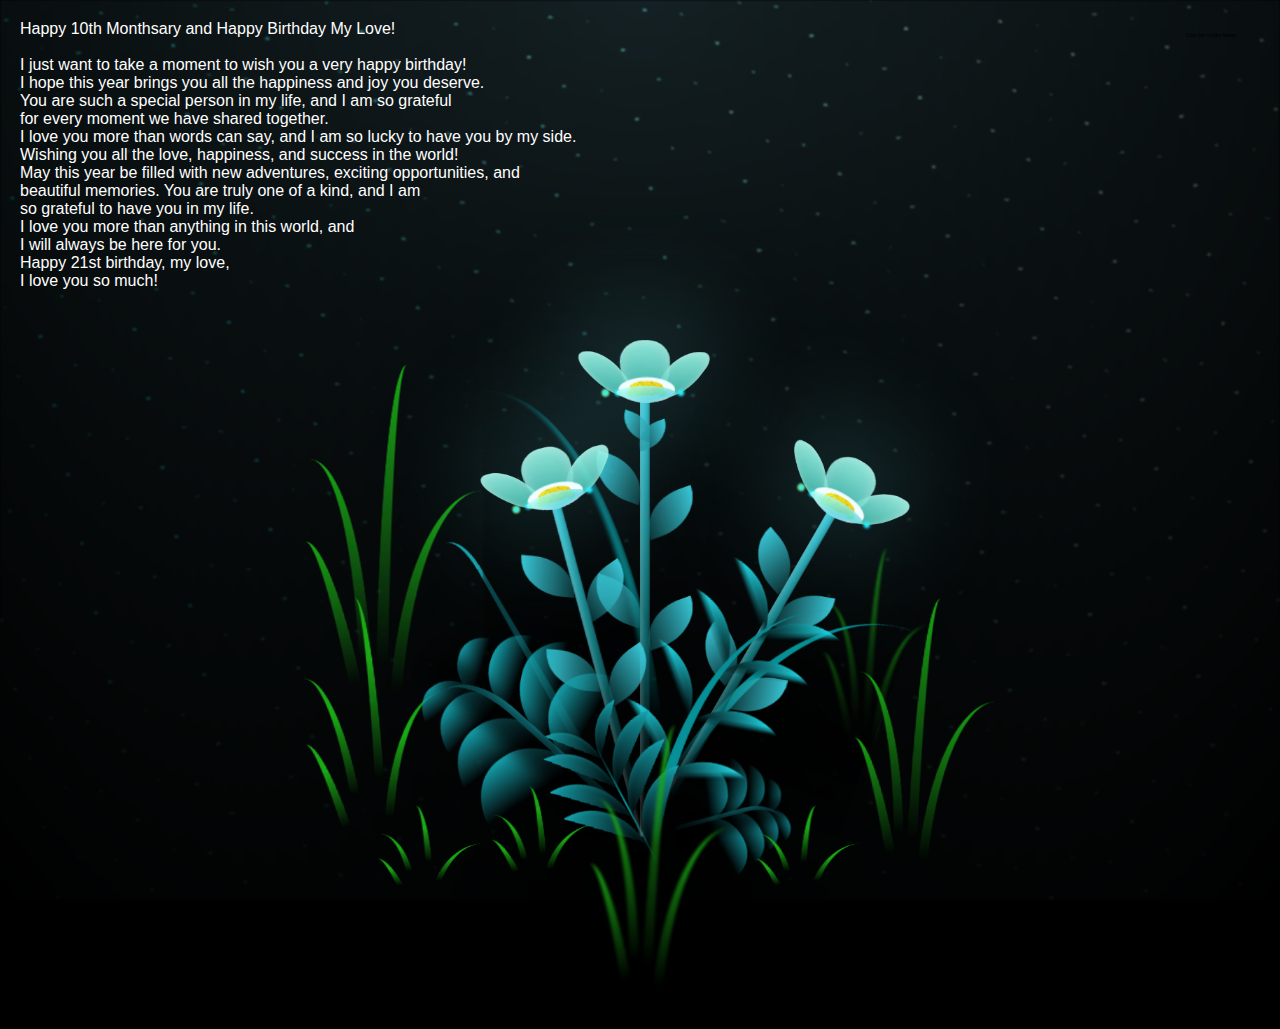
<file: index.html>
<!DOCTYPE html>
<html lang="en">
<head>
    <meta charset="UTF-8">
    <meta http-equiv="X-UA-Compatible" content="IE=edge">
    <meta name="viewport" content="width=device-width, initial-scale=1.0">
    <title>Happy 10th Monthsary</title>
    <link rel="stylesheet" href="./flowers.css">
</head>
    
    <body class="not-loaded">
        <div class="night"></div>
    <div class="button-container" style="position: fixed; top: 20px; right: 20px;">
    <button id="nextButton" onclick="window.location.href='messages.html';" 
        style="padding: 12px 24px; font-size: 5px;  ; border: none; border-radius: 8px; cursor: pointer;background-color:transparent">
        Click the middle flower
    </button>
</div>


<div class="text-container" style="position: fixed; top: 20px; left: 20px; font-size: 12spx; color: white; cursor: pointer;font-family:sans-serif">
    <p class="font-family:sans-serif; font-size: 16px; color: white; cursor: pointer;";">
        Happy 10th Monthsary and Happy Birthday My Love!
         <br>
        <br> I just want to take a moment to wish you a very happy birthday! 
         <br>I hope this year brings you all the happiness and joy you deserve. 
          <br>You are such a special person in my life, and I am so grateful
           <br> for every moment we have shared together. 
        <br> I love you more than words can say, and I am so lucky to have you by my side. 
         <br>Wishing you all the love, happiness, and success in the world! 
        <br> May this year be filled with new adventures, exciting opportunities, and
         <br> beautiful memories. You are truly one of a kind, and I am 
          <br>so grateful to have you in my life. 
         <br>I love you more than anything in this world, and
          <br> I will always be here for you. 
           <br>Happy 21st birthday, my love, 
            <br>I love you so much!
    </p>
</div>
 

</div>

       

        <div class="flowers" onclick="window.location.href='messages.html';">
          <div class="flower flower--1">
            <div class="flower__leafs flower__leafs--1">
              <div class="flower__leaf flower__leaf--1">
                         <div onclick="window.location.href='messages.html';" style="cursor: pointer; padding: 15px;">
     </div>
              </div>
              <div class="flower__leaf flower__leaf--2"></div>
              <div class="flower__leaf flower__leaf--3"></div>
              <div class="flower__leaf flower__leaf--4"></div>
              

              <div class="flower__white-circle" >
                <div onclick="window.location.href='messages.html';" style="cursor: pointer; padding: 15px;">
     </div>
              </div>
      
              <div class="flower__light flower__light--1"onclick="window.location.href='messages.html';"></div>
              <div class="flower__light flower__light--2" onclick="window.location.href='messages.html';"></div>
              <div class="flower__light flower__light--3"></div>
              <div class="flower__light flower__light--4"></div>
              <div class="flower__light flower__light--5"></div>
              <div class="flower__light flower__light--6"></div>
              <div class="flower__light flower__light--7"></div>
              <div class="flower__light flower__light--8"></div>
      
            </div>
            <div class="flower__line">
              <div class="flower__line__leaf flower__line__leaf--1"></div>
              <div class="flower__line__leaf flower__line__leaf--2"></div>
              <div class="flower__line__leaf flower__line__leaf--3"></div>
              <div class="flower__line__leaf flower__line__leaf--4"></div>
              <div class="flower__line__leaf flower__line__leaf--5"></div>
              <div class="flower__line__leaf flower__line__leaf--6"></div>
            </div>
          </div>
      
          <div class="flower flower--2">
            <div class="flower__leafs flower__leafs--2">
              <div class="flower__leaf flower__leaf--1"></div>
              <div class="flower__leaf flower__leaf--2"></div>
              <div class="flower__leaf flower__leaf--3"></div>
              <div class="flower__leaf flower__leaf--4"></div>
              <div class="flower__white-circle"></div>
      
              <div class="flower__light flower__light--1"></div>
              <div class="flower__light flower__light--2"></div>
              <div class="flower__light flower__light--3"></div>
              <div class="flower__light flower__light--4"></div>
              <div class="flower__light flower__light--5"></div>
              <div class="flower__light flower__light--6"></div>
              <div class="flower__light flower__light--7"></div>
              <div class="flower__light flower__light--8"></div>
      
            </div>
            <div class="flower__line">
              <div class="flower__line__leaf flower__line__leaf--1"></div>
              <div class="flower__line__leaf flower__line__leaf--2"></div>
              <div class="flower__line__leaf flower__line__leaf--3"></div>
              <div class="flower__line__leaf flower__line__leaf--4"></div>
            </div>
          </div>
      
          <div class="flower flower--3">
            <div class="flower__leafs flower__leafs--3">
              <div class="flower__leaf flower__leaf--1"></div>
              <div class="flower__leaf flower__leaf--2"></div>
              <div class="flower__leaf flower__leaf--3"></div>
              <div class="flower__leaf flower__leaf--4"></div>
              <div class="flower__white-circle"></div>
      
              <div class="flower__light flower__light--1"></div>
              <div class="flower__light flower__light--2"></div>
              <div class="flower__light flower__light--3"></div>
              <div class="flower__light flower__light--4"></div>
              <div class="flower__light flower__light--5"></div>
              <div class="flower__light flower__light--6"></div>
              <div class="flower__light flower__light--7"></div>
              <div class="flower__light flower__light--8"></div>
      
            </div>
            <div class="flower__line">
              <div class="flower__line__leaf flower__line__leaf--1"></div>
              <div class="flower__line__leaf flower__line__leaf--2"></div>
              <div class="flower__line__leaf flower__line__leaf--3"></div>
              <div class="flower__line__leaf flower__line__leaf--4"></div>
            </div>
          </div>
      
          <div class="grow-ans" style="--d:1.2s">
            <div class="flower__g-long">
              <div class="flower__g-long__top"></div>
              <div class="flower__g-long__bottom"></div>
            </div>
          </div>
      
          <div class="growing-grass">
            <div class="flower__grass flower__grass--1">
              <div class="flower__grass--top"></div>
              <div class="flower__grass--bottom"></div>
              <div class="flower__grass__leaf flower__grass__leaf--1"></div>
              <div class="flower__grass__leaf flower__grass__leaf--2"></div>
              <div class="flower__grass__leaf flower__grass__leaf--3"></div>
              <div class="flower__grass__leaf flower__grass__leaf--4"></div>
              <div class="flower__grass__leaf flower__grass__leaf--5"></div>
              <div class="flower__grass__leaf flower__grass__leaf--6"></div>
              <div class="flower__grass__leaf flower__grass__leaf--7"></div>
              <div class="flower__grass__leaf flower__grass__leaf--8"></div>
              <div class="flower__grass__overlay"></div>
            </div>
          </div>
      
          <div class="growing-grass">
            <div class="flower__grass flower__grass--2">
              <div class="flower__grass--top"></div>
              <div class="flower__grass--bottom"></div>
              <div class="flower__grass__leaf flower__grass__leaf--1"></div>
              <div class="flower__grass__leaf flower__grass__leaf--2"></div>
              <div class="flower__grass__leaf flower__grass__leaf--3"></div>
              <div class="flower__grass__leaf flower__grass__leaf--4"></div>
              <div class="flower__grass__leaf flower__grass__leaf--5"></div>
              <div class="flower__grass__leaf flower__grass__leaf--6"></div>
              <div class="flower__grass__leaf flower__grass__leaf--7"></div>
              <div class="flower__grass__leaf flower__grass__leaf--8"></div>
              <div class="flower__grass__overlay"></div>
            </div>
          </div>
      
          <div class="grow-ans" style="--d:2.4s">
            <div class="flower__g-right flower__g-right--1">
              <div class="leaf"></div>
            </div>
          </div>
      
          <div class="grow-ans" style="--d:2.8s">
            <div class="flower__g-right flower__g-right--2">
              <div class="leaf"></div>
            </div>
          </div>
      
          <div class="grow-ans" style="--d:2.8s">
            <div class="flower__g-front">
              <div class="flower__g-front__leaf-wrapper flower__g-front__leaf-wrapper--1">
                <div class="flower__g-front__leaf"></div>
              </div>
              <div class="flower__g-front__leaf-wrapper flower__g-front__leaf-wrapper--2">
                <div class="flower__g-front__leaf"></div>
              </div>
              <div class="flower__g-front__leaf-wrapper flower__g-front__leaf-wrapper--3">
                <div class="flower__g-front__leaf"></div>
              </div>
              <div class="flower__g-front__leaf-wrapper flower__g-front__leaf-wrapper--4">
                <div class="flower__g-front__leaf"></div>
              </div>
              <div class="flower__g-front__leaf-wrapper flower__g-front__leaf-wrapper--5">
                <div class="flower__g-front__leaf"></div>
              </div>
              <div class="flower__g-front__leaf-wrapper flower__g-front__leaf-wrapper--6">
                <div class="flower__g-front__leaf"></div>
              </div>
              <div class="flower__g-front__leaf-wrapper flower__g-front__leaf-wrapper--7">
                <div class="flower__g-front__leaf"></div>
              </div>
              <div class="flower__g-front__leaf-wrapper flower__g-front__leaf-wrapper--8">
                <div class="flower__g-front__leaf"></div>
              </div>
              <div class="flower__g-front__line"></div>
            </div>
          </div>
      
          <div class="grow-ans" style="--d:3.2s">
            <div class="flower__g-fr">
              <div class="leaf"></div>
              <div class="flower__g-fr__leaf flower__g-fr__leaf--1"></div>
              <div class="flower__g-fr__leaf flower__g-fr__leaf--2"></div>
              <div class="flower__g-fr__leaf flower__g-fr__leaf--3"></div>
              <div class="flower__g-fr__leaf flower__g-fr__leaf--4"></div>
              <div class="flower__g-fr__leaf flower__g-fr__leaf--5"></div>
              <div class="flower__g-fr__leaf flower__g-fr__leaf--6"></div>
              <div class="flower__g-fr__leaf flower__g-fr__leaf--7"></div>
              <div class="flower__g-fr__leaf flower__g-fr__leaf--8"></div>
            </div>
          </div>
      
          <div class="long-g long-g--0">
            <div class="grow-ans" style="--d:3s">
              <div class="leaf leaf--0"></div>
            </div>
            <div class="grow-ans" style="--d:2.2s">
              <div class="leaf leaf--1"></div>
            </div>
            <div class="grow-ans" style="--d:3.4s">
              <div class="leaf leaf--2"></div>
            </div>
            <div class="grow-ans" style="--d:3.6s">
              <div class="leaf leaf--3"></div>
            </div>
          </div>
      
          <div class="long-g long-g--1">
            <div class="grow-ans" style="--d:3.6s">
              <div class="leaf leaf--0"></div>
            </div>
            <div class="grow-ans" style="--d:3.8s">
              <div class="leaf leaf--1"></div>
            </div>
            <div class="grow-ans" style="--d:4s">
              <div class="leaf leaf--2"></div>
            </div>
            <div class="grow-ans" style="--d:4.2s">
              <div class="leaf leaf--3"></div>
            </div>
          </div>
      
          <div class="long-g long-g--2">
            <div class="grow-ans" style="--d:4s">
              <div class="leaf leaf--0"></div>
            </div>
            <div class="grow-ans" style="--d:4.2s">
              <div class="leaf leaf--1"></div>
            </div>
            <div class="grow-ans" style="--d:4.4s">
              <div class="leaf leaf--2"></div>
            </div>
            <div class="grow-ans" style="--d:4.6s">
              <div class="leaf leaf--3"></div>
            </div>
          </div>
      
          <div class="long-g long-g--3">
            <div class="grow-ans" style="--d:4s">
              <div class="leaf leaf--0"></div>
            </div>
            <div class="grow-ans" style="--d:4.2s">
              <div class="leaf leaf--1"></div>
            </div>
            <div class="grow-ans" style="--d:3s">
              <div class="leaf leaf--2"></div>
            </div>
            <div class="grow-ans" style="--d:3.6s">
              <div class="leaf leaf--3"></div>
            </div>
          </div>
      
          <div class="long-g long-g--4">
            <div class="grow-ans" style="--d:4s">
              <div class="leaf leaf--0"></div>
            </div>
            <div class="grow-ans" style="--d:4.2s">
              <div class="leaf leaf--1"></div>
            </div>
            <div class="grow-ans" style="--d:3s">
              <div class="leaf leaf--2"></div>
            </div>
            <div class="grow-ans" style="--d:3.6s">
              <div class="leaf leaf--3"></div>
            </div>
          </div>
      
          <div class="long-g long-g--5">
            <div class="grow-ans" style="--d:4s">
              <div class="leaf leaf--0"></div>
            </div>
            <div class="grow-ans" style="--d:4.2s">
              <div class="leaf leaf--1"></div>
            </div>
            <div class="grow-ans" style="--d:3s">
              <div class="leaf leaf--2"></div>
            </div>
            <div class="grow-ans" style="--d:3.6s">
              <div class="leaf leaf--3"></div>
            </div>
          </div>
      
          <div class="long-g long-g--6">
            <div class="grow-ans" style="--d:4.2s">
              <div class="leaf leaf--0"></div>
            </div>
            <div class="grow-ans" style="--d:4.4s">
              <div class="leaf leaf--1"></div>
            </div>
            <div class="grow-ans" style="--d:4.6s">
              <div class="leaf leaf--2"></div>
            </div>
            <div class="grow-ans" style="--d:4.8s">
              <div class="leaf leaf--3"></div>
            </div>
          </div>
      
          <div class="long-g long-g--7">
            <div class="grow-ans" style="--d:3s">
              <div class="leaf leaf--0"></div>
            </div>
            <div class="grow-ans" style="--d:3.2s">
              <div class="leaf leaf--1"></div>
            </div>
            <div class="grow-ans" style="--d:3.5s">
              <div class="leaf leaf--2"></div>
            </div>
            <div class="grow-ans" style="--d:3.6s">
              <div class="leaf leaf--3"></div>
            </div>
          </div>
        </div>
        <script src="flowers.js"></script>
        
      </body>

</html>
</file>
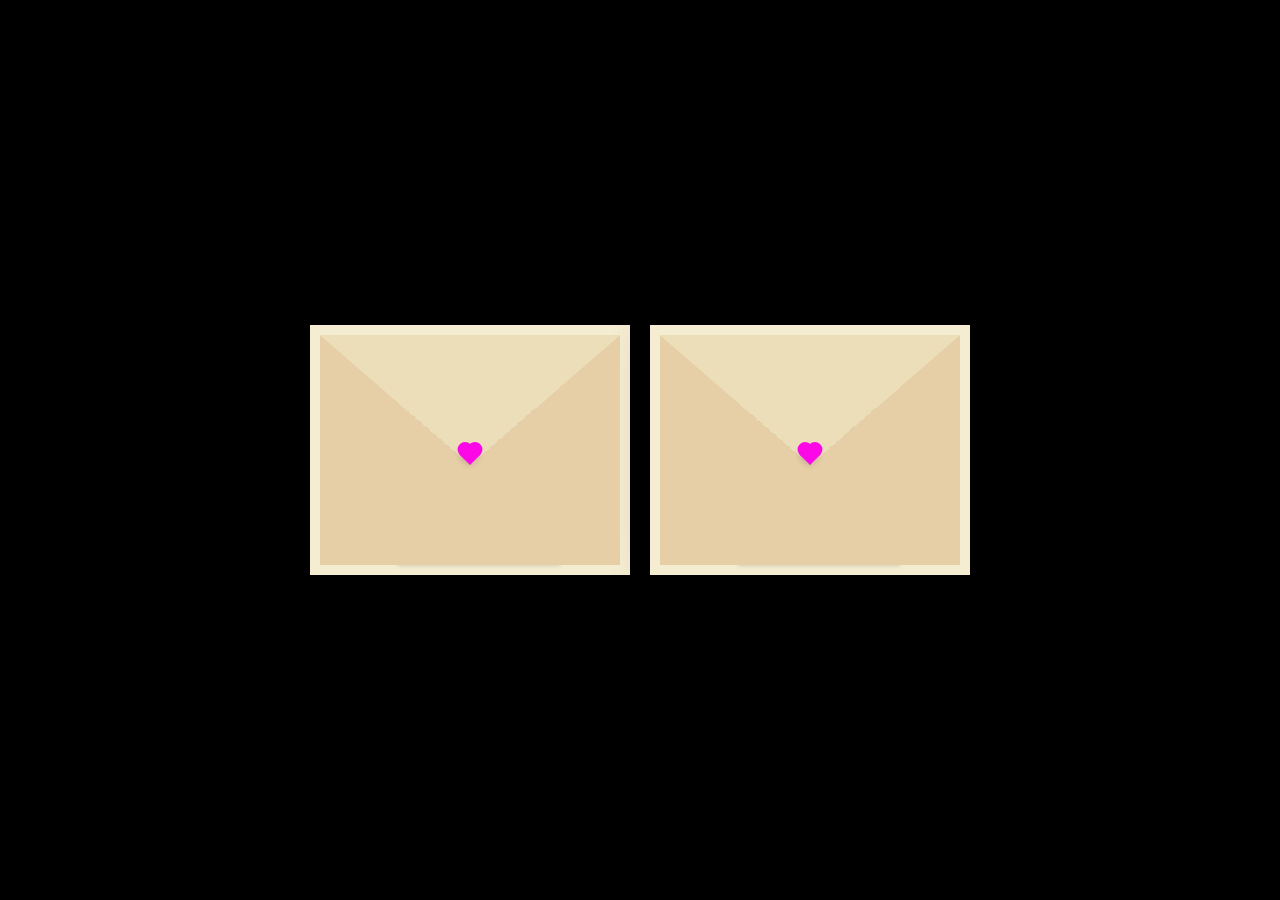
<file: messages.html>
<!DOCTYPE html>
<html lang="en">
<head>
    <meta charset="UTF-8">
    <meta http-equiv="X-UA-Compatible" content="IE=edge">
    <meta name="viewport" content="width=device-width, initial-scale=1.0">
    <title>Happy 10th Monthsary</title>
    <link rel="stylesheet" href="./style.css">
</head>
<body>
    <div class="container">
        <div class="envelope-wrapper" id="envelope1">
            <div class="envelope">
                <div class="heart" onclick="toggleEnvelope('envelope1')"></div>
                <div class="letter">
                    <div class="text">
                        <strong>Dear Irah ❤️</strong>
                        <p>
                             Hello Love Good morning, I just want to say thank you for everything. Thank you for being my partner, my best friend, and my love. 
                           I am so grateful to have you in my life. You make me feel so loved and cherished. I love you so much, and I am so lucky to have you by my side.
                           I can't wait to see what the future holds for us. I love you more than words can say. You are my everything, and I will always love you.I can't believe how fast time has flown by. 
                           It feels like just yesterday we were celebrating our first monthsary. I am so grateful for every moment we have shared together. You have brought so much joy and happiness into my life. 
                           I love you more than anything in this world.
                            Happy 10th Monthsary My Love, I love you very much
                            
                          <h5 style=" right:50px; text-align: center; font-size: 5px; color: black;">
    April 2, 2025<br>
</h5>
                    </div>
                </div>
            </div>
        </div>
        <div class="envelope-wrapper" id="envelope2">
            <div class="envelope">
                <div class="heart" onclick="toggleEnvelope('envelope2')"></div>
                <div class="letter">
                    <div class="text">
                        <strong>Happy Birthday My Dearest💖</strong>
                        <p>
                            I just want to take a moment to wish you a very happy birthday! I hope this year brings you all the happiness and joy you deserve.
                            You are such a special person in my life, and I am so grateful for every moment we have shared together. I love you more than words can say, 
                            and I am so lucky to have you by my side. Wishing you all the love, happiness, and success in the world!
                            May this year be filled with new adventures, exciting opportunities, and beautiful memories.
                            You are truly one of a kind, and I am so grateful to have you in my life.

                            I love you more than anything in this world, and I will always be here for you.
                            Happy 21st birthday, my love, I love you so much!
                            

                        </p>

                                                   <h5 style=" right:50px; text-align: center; font-size: 5px; color: black;">
    April 2, 2025<br>
</h5>
                    </div>
                </div>
            </div>
        </div>
    </div>

   <script>
    function toggleEnvelope(id) {
        document.getElementById(id).classList.toggle('flap');
    }
</script>

</body>
</html>
</file>
<file: flowers.css>
*,
*::after,
*::before {
  padding: 0;
  margin: 0;
  box-sizing: border-box;
}

:root {
  --dark-color: #000;
}

body {
  display: flex;
  align-items: flex-end;
  justify-content: center;
  min-height: 100vh;
  background-color: var(--dark-color);
  overflow: hidden;
  perspective: 1000px;
}

.night {
  position: fixed;
  left: 50%;
  top: 0;
  transform: translateX(-50%);
  width: 100%;
  height: 100%;
  filter: blur(0.1vmin);
  background-image: radial-gradient(ellipse at top, transparent 0%, var(--dark-color)), radial-gradient(ellipse at bottom, var(--dark-color), rgba(145, 233, 255, 0.2)), repeating-linear-gradient(220deg, black 0px, black 19px, transparent 19px, transparent 22px), repeating-linear-gradient(189deg, black 0px, black 19px, transparent 19px, transparent 22px), repeating-linear-gradient(148deg, black 0px, black 19px, transparent 19px, transparent 22px), linear-gradient(90deg, #00fffa, #f0f0f0);
}

.flowers {
  position: relative;
  transform: scale(0.7);
}

.flower {
  position: absolute;
  bottom: 10vmin;
  transform-origin: bottom center;
  z-index: 10;
  --fl-speed: 0.8s;
}
.flower--1 {
  animation: moving-flower-1 4s linear infinite;
}
.flower--1 .flower__line {
  height: 70vmin;
  animation-delay: 0.3s;
}
.flower--1 .flower__line__leaf--1 {
  animation: blooming-leaf-right var(--fl-speed) 1.6s backwards;
}
.flower--1 .flower__line__leaf--2 {
  animation: blooming-leaf-right var(--fl-speed) 1.4s backwards;
}
.flower--1 .flower__line__leaf--3 {
  animation: blooming-leaf-left var(--fl-speed) 1.2s backwards;
}
.flower--1 .flower__line__leaf--4 {
  animation: blooming-leaf-left var(--fl-speed) 1s backwards;
}
.flower--1 .flower__line__leaf--5 {
  animation: blooming-leaf-right var(--fl-speed) 1.8s backwards;
}
.flower--1 .flower__line__leaf--6 {
  animation: blooming-leaf-left var(--fl-speed) 2s backwards;
}
.flower--2 {
  left: 50%;
  transform: rotate(30deg);
  animation: moving-flower-2 4s linear infinite;
}
.flower--2 .flower__line {
  height: 60vmin;
  animation-delay: 0.8s;
}
.flower--2 .flower__line__leaf--1 {
  animation: blooming-leaf-right var(--fl-speed) 1.9s backwards;
}
.flower--2 .flower__line__leaf--2 {
  animation: blooming-leaf-right var(--fl-speed) 1.7s backwards;
}
.flower--2 .flower__line__leaf--3 {
  animation: blooming-leaf-left var(--fl-speed) 1.5s backwards;
}
.flower--2 .flower__line__leaf--4 {
  animation: blooming-leaf-left var(--fl-speed) 1.3s backwards;
}
.flower--3 {
  left: 50%;
  transform: rotate(-15deg);
  animation: moving-flower-3 4s linear infinite;
}
.flower--3 .flower__line {
  animation-delay: 0.9s;
}
.flower--3 .flower__line__leaf--1 {
  animation: blooming-leaf-right var(--fl-speed) 2.5s backwards;
}
.flower--3 .flower__line__leaf--2 {
  animation: blooming-leaf-right var(--fl-speed) 2.3s backwards;
}
.flower--3 .flower__line__leaf--3 {
  animation: blooming-leaf-left var(--fl-speed) 2.1s backwards;
}
.flower--3 .flower__line__leaf--4 {
  animation: blooming-leaf-left var(--fl-speed) 1.9s backwards;
}
.flower__leafs {
  position: relative;
  animation: blooming-flower 2s backwards;
}
.flower__leafs--1 {
  animation-delay: 1.1s;
}
.flower__leafs--2 {
  animation-delay: 1.4s;
}
.flower__leafs--3 {
  animation-delay: 1.7s;
}
.flower__leafs::after {
  content: "";
  position: absolute;
  left: 0;
  top: 0;
  transform: translate(-50%, -100%);
  width: 8vmin;
  height: 8vmin;
  background-color: #6bf0ff;
  filter: blur(10vmin);
}
.flower__leaf {
  position: absolute;
  bottom: 0;
  left: 50%;
  width: 8vmin;
  height: 11vmin;
  border-radius: 51% 49% 47% 53%/44% 45% 55% 69%;
  background-color: #65e6cc;
  background-image: linear-gradient(to top, #40bbab, #a7ffee);
  transform-origin: bottom center;
  opacity: 0.9;
  box-shadow: inset 0 0 2vmin rgba(255, 255, 255, 0.5);
}
.flower__leaf--1 {
  transform: translate(-10%, 1%) rotateY(40deg) rotateX(-50deg);
}
.flower__leaf--2 {
  transform: translate(-50%, -4%) rotateX(40deg);
}
.flower__leaf--3 {
  transform: translate(-90%, 0%) rotateY(45deg) rotateX(50deg);
}
.flower__leaf--4 {
  width: 8vmin;
  height: 8vmin;
  transform-origin: bottom left;
  border-radius: 4vmin 10vmin 4vmin 4vmin;
  transform: translate(0%, 18%) rotateX(70deg) rotate(-43deg);
  background-image: linear-gradient(to top, #39c6d6, #a7ffee);
  z-index: 1;
  opacity: 0.8;
}
.flower__white-circle {
  position: absolute;
  left: -3.5vmin;
  top: -3vmin;
  width: 9vmin;
  height: 4vmin;
  border-radius: 50%;
  background-color: #fff;
}
.flower__white-circle::after {
  content: "";
  position: absolute;
  left: 50%;
  top: 45%;
  transform: translate(-50%, -50%);
  width: 60%;
  height: 60%;
  border-radius: inherit;
  background-image: repeating-linear-gradient(135deg, rgba(0, 0, 0, 0.03) 0px, rgba(0, 0, 0, 0.03) 1px, transparent 1px, transparent 12px), repeating-linear-gradient(45deg, rgba(0, 0, 0, 0.03) 0px, rgba(0, 0, 0, 0.03) 1px, transparent 1px, transparent 12px), repeating-linear-gradient(67.5deg, rgba(0, 0, 0, 0.03) 0px, rgba(0, 0, 0, 0.03) 1px, transparent 1px, transparent 12px), repeating-linear-gradient(135deg, rgba(0, 0, 0, 0.03) 0px, rgba(0, 0, 0, 0.03) 1px, transparent 1px, transparent 12px), repeating-linear-gradient(45deg, rgba(0, 0, 0, 0.03) 0px, rgba(0, 0, 0, 0.03) 1px, transparent 1px, transparent 12px), repeating-linear-gradient(112.5deg, rgba(0, 0, 0, 0.03) 0px, rgba(0, 0, 0, 0.03) 1px, transparent 1px, transparent 12px), repeating-linear-gradient(112.5deg, rgba(0, 0, 0, 0.03) 0px, rgba(0, 0, 0, 0.03) 1px, transparent 1px, transparent 12px), repeating-linear-gradient(45deg, rgba(0, 0, 0, 0.03) 0px, rgba(0, 0, 0, 0.03) 1px, transparent 1px, transparent 12px), repeating-linear-gradient(22.5deg, rgba(0, 0, 0, 0.03) 0px, rgba(0, 0, 0, 0.03) 1px, transparent 1px, transparent 12px), repeating-linear-gradient(45deg, rgba(0, 0, 0, 0.03) 0px, rgba(0, 0, 0, 0.03) 1px, transparent 1px, transparent 12px), repeating-linear-gradient(22.5deg, rgba(0, 0, 0, 0.03) 0px, rgba(0, 0, 0, 0.03) 1px, transparent 1px, transparent 12px), repeating-linear-gradient(135deg, rgba(0, 0, 0, 0.03) 0px, rgba(0, 0, 0, 0.03) 1px, transparent 1px, transparent 12px), repeating-linear-gradient(157.5deg, rgba(0, 0, 0, 0.03) 0px, rgba(0, 0, 0, 0.03) 1px, transparent 1px, transparent 12px), repeating-linear-gradient(67.5deg, rgba(0, 0, 0, 0.03) 0px, rgba(0, 0, 0, 0.03) 1px, transparent 1px, transparent 12px), repeating-linear-gradient(67.5deg, rgba(0, 0, 0, 0.03) 0px, rgba(0, 0, 0, 0.03) 1px, transparent 1px, transparent 12px), linear-gradient(90deg, #ffeb12, #ffce00);
}
.flower__line {
  height: 55vmin;
  width: 1.5vmin;
  background-image: linear-gradient(to left, rgba(0, 0, 0, 0.2), transparent, rgba(255, 255, 255, 0.2)), linear-gradient(to top, transparent 10%, #14757a, #39c6d6);
  box-shadow: inset 0 0 2px rgba(0, 0, 0, 0.5);
  animation: grow-flower-tree 4s backwards;
}
.flower__line__leaf {
  --w: 7vmin;
  --h: calc(var(--w) + 2vmin);
  position: absolute;
  top: 20%;
  left: 90%;
  width: var(--w);
  height: var(--h);
  border-top-right-radius: var(--h);
  border-bottom-left-radius: var(--h);
  background-image: linear-gradient(to top, rgba(20, 117, 122, 0.4), #39c6d6);
}
.flower__line__leaf--1 {
  transform: rotate(70deg) rotateY(30deg);
}
.flower__line__leaf--2 {
  top: 45%;
  transform: rotate(70deg) rotateY(30deg);
}
.flower__line__leaf--3, .flower__line__leaf--4, .flower__line__leaf--6 {
  border-top-right-radius: 0;
  border-bottom-left-radius: 0;
  border-top-left-radius: var(--h);
  border-bottom-right-radius: var(--h);
  left: -460%;
  top: 12%;
  transform: rotate(-70deg) rotateY(30deg);
}
.flower__line__leaf--4 {
  top: 40%;
}
.flower__line__leaf--5 {
  top: 0;
  transform-origin: left;
  transform: rotate(70deg) rotateY(30deg) scale(0.6);
}
.flower__line__leaf--6 {
  top: -2%;
  left: -450%;
  transform-origin: right;
  transform: rotate(-70deg) rotateY(30deg) scale(0.6);
}
.flower__light {
  position: absolute;
  bottom: 0vmin;
  width: 1vmin;
  height: 1vmin;
  background-color: #fffb00;
  border-radius: 50%;
  filter: blur(0.2vmin);
  animation: light-ans 4s linear infinite backwards;
}
.flower__light:nth-child(odd) {
  background-color: #23f0ff;
}
.flower__light--1 {
  left: -2vmin;
  animation-delay: 1s;
}
.flower__light--2 {
  left: 3vmin;
  animation-delay: 0.5s;
}
.flower__light--3 {
  left: -6vmin;
  animation-delay: 0.3s;
}
.flower__light--4 {
  left: 6vmin;
  animation-delay: 0.9s;
}
.flower__light--5 {
  left: -1vmin;
  animation-delay: 1.5s;
}
.flower__light--6 {
  left: -4vmin;
  animation-delay: 3s;
}
.flower__light--7 {
  left: 3vmin;
  animation-delay: 2s;
}
.flower__light--8 {
  left: -6vmin;
  animation-delay: 3.5s;
}
.flower__grass {
  --c: #159faa;
  --line-w: 1.5vmin;
  position: absolute;
  bottom: 12vmin;
  left: -7vmin;
  display: flex;
  flex-direction: column;
  align-items: flex-end;
  z-index: 20;
  transform-origin: bottom center;
  transform: rotate(-48deg) rotateY(40deg);
}
.flower__grass--1 {
  animation: moving-grass 2s linear infinite;
}
.flower__grass--2 {
  left: 2vmin;
  bottom: 10vmin;
  transform: scale(0.5) rotate(75deg) rotateX(10deg) rotateY(-200deg);
  opacity: 0.8;
  z-index: 0;
  animation: moving-grass--2 1.5s linear infinite;
}
.flower__grass--top {
  width: 7vmin;
  height: 10vmin;
  border-top-right-radius: 100%;
  border-right: var(--line-w) solid var(--c);
  transform-origin: bottom center;
  transform: rotate(-2deg);
}
.flower__grass--bottom {
  margin-top: -2px;
  width: var(--line-w);
  height: 25vmin;
  background-image: linear-gradient(to top, transparent, var(--c));
}
.flower__grass__leaf {
  --size: 10vmin;
  position: absolute;
  width: calc(var(--size) * 2.1);
  height: var(--size);
  border-top-left-radius: var(--size);
  border-top-right-radius: var(--size);
  background-image: linear-gradient(to top, transparent, transparent 30%, var(--c));
  z-index: 100;
}
.flower__grass__leaf--1 {
  top: -6%;
  left: 30%;
  --size: 6vmin;
  transform: rotate(-20deg);
  animation: growing-grass-ans--1 2s 2.6s backwards;
}
@keyframes growing-grass-ans--1 {
  0% {
    transform-origin: bottom left;
    transform: rotate(-20deg) scale(0);
  }
}
.flower__grass__leaf--2 {
  top: -5%;
  left: -110%;
  --size: 6vmin;
  transform: rotate(10deg);
  animation: growing-grass-ans--2 2s 2.4s linear backwards;
}
@keyframes growing-grass-ans--2 {
  0% {
    transform-origin: bottom right;
    transform: rotate(10deg) scale(0);
  }
}
.flower__grass__leaf--3 {
  top: 5%;
  left: 60%;
  --size: 8vmin;
  transform: rotate(-18deg) rotateX(-20deg);
  animation: growing-grass-ans--3 2s 2.2s linear backwards;
}
@keyframes growing-grass-ans--3 {
  0% {
    transform-origin: bottom left;
    transform: rotate(-18deg) rotateX(-20deg) scale(0);
  }
}
.flower__grass__leaf--4 {
  top: 6%;
  left: -135%;
  --size: 8vmin;
  transform: rotate(2deg);
  animation: growing-grass-ans--4 2s 2s linear backwards;
}
@keyframes growing-grass-ans--4 {
  0% {
    transform-origin: bottom right;
    transform: rotate(2deg) scale(0);
  }
}
.flower__grass__leaf--5 {
  top: 20%;
  left: 60%;
  --size: 10vmin;
  transform: rotate(-24deg) rotateX(-20deg);
  animation: growing-grass-ans--5 2s 1.8s linear backwards;
}
@keyframes growing-grass-ans--5 {
  0% {
    transform-origin: bottom left;
    transform: rotate(-24deg) rotateX(-20deg) scale(0);
  }
}
.flower__grass__leaf--6 {
  top: 22%;
  left: -180%;
  --size: 10vmin;
  transform: rotate(10deg);
  animation: growing-grass-ans--6 2s 1.6s linear backwards;
}
@keyframes growing-grass-ans--6 {
  0% {
    transform-origin: bottom right;
    transform: rotate(10deg) scale(0);
  }
}
.flower__grass__leaf--7 {
  top: 39%;
  left: 70%;
  --size: 10vmin;
  transform: rotate(-10deg);
  animation: growing-grass-ans--7 2s 1.4s linear backwards;
}
@keyframes growing-grass-ans--7 {
  0% {
    transform-origin: bottom left;
    transform: rotate(-10deg) scale(0);
  }
}
.flower__grass__leaf--8 {
  top: 40%;
  left: -215%;
  --size: 11vmin;
  transform: rotate(10deg);
  animation: growing-grass-ans--8 2s 1.2s linear backwards;
}
@keyframes growing-grass-ans--8 {
  0% {
    transform-origin: bottom right;
    transform: rotate(10deg) scale(0);
  }
}
.flower__grass__overlay {
  position: absolute;
  top: -10%;
  right: 0%;
  width: 100%;
  height: 100%;
  background-color: rgba(0, 0, 0, 0.6);
  filter: blur(1.5vmin);
  z-index: 100;
}
.flower__g-long {
  --w: 2vmin;
  --h: 6vmin;
  --c: #159faa;
  position: absolute;
  bottom: 10vmin;
  left: -3vmin;
  transform-origin: bottom center;
  transform: rotate(-30deg) rotateY(-20deg);
  display: flex;
  flex-direction: column;
  align-items: flex-end;
  animation: flower-g-long-ans 3s linear infinite;
}
@keyframes flower-g-long-ans {
  0%, 100% {
    transform: rotate(-30deg) rotateY(-20deg);
  }
  50% {
    transform: rotate(-32deg) rotateY(-20deg);
  }
}
.flower__g-long__top {
  top: calc(var(--h) * -1);
  width: calc(var(--w) + 1vmin);
  height: var(--h);
  border-top-right-radius: 100%;
  border-right: 0.7vmin solid var(--c);
  transform: translate(-0.7vmin, 1vmin);
}
.flower__g-long__bottom {
  width: var(--w);
  height: 50vmin;
  transform-origin: bottom center;
  background-image: linear-gradient(to top, transparent 30%, var(--c));
  box-shadow: inset 0 0 2px rgba(0, 0, 0, 0.5);
  clip-path: polygon(35% 0, 65% 1%, 100% 100%, 0% 100%);
}
.flower__g-right {
  position: absolute;
  bottom: 6vmin;
  left: -2vmin;
  transform-origin: bottom left;
  transform: rotate(20deg);
}
.flower__g-right .leaf {
  width: 30vmin;
  height: 50vmin;
  border-top-left-radius: 100%;
  border-left: 2vmin solid #079097;
  background-image: linear-gradient(to bottom, transparent, var(--dark-color) 60%);
  mask-image: linear-gradient(to top, transparent 30%, #079097 60%);
}
.flower__g-right--1 {
  animation: flower-g-right-ans 2.5s linear infinite;
}
.flower__g-right--2 {
  left: 5vmin;
  transform: rotateY(-180deg);
  animation: flower-g-right-ans--2 3s linear infinite;
}
.flower__g-right--2 .leaf {
  height: 75vmin;
  filter: blur(0.3vmin);
  opacity: 0.8;
}
@keyframes flower-g-right-ans {
  0%, 100% {
    transform: rotate(20deg);
  }
  50% {
    transform: rotate(24deg) rotateX(-20deg);
  }
}
@keyframes flower-g-right-ans--2 {
  0%, 100% {
    transform: rotateY(-180deg) rotate(0deg) rotateX(-20deg);
  }
  50% {
    transform: rotateY(-180deg) rotate(6deg) rotateX(-20deg);
  }
}
.flower__g-front {
  position: absolute;
  bottom: 6vmin;
  left: 2.5vmin;
  z-index: 100;
  transform-origin: bottom center;
  transform: rotate(-28deg) rotateY(30deg) scale(1.04);
  animation: flower__g-front-ans 2s linear infinite;
}
@keyframes flower__g-front-ans {
  0%, 100% {
    transform: rotate(-28deg) rotateY(30deg) scale(1.04);
  }
  50% {
    transform: rotate(-35deg) rotateY(40deg) scale(1.04);
  }
}
.flower__g-front__line {
  width: 0.3vmin;
  height: 20vmin;
  background-image: linear-gradient(to top, transparent, #079097, transparent 100%);
  position: relative;
}
.flower__g-front__leaf-wrapper {
  position: absolute;
  top: 0;
  left: 0;
  transform-origin: bottom left;
  transform: rotate(10deg);
}
.flower__g-front__leaf-wrapper:nth-child(even) {
  left: 0vmin;
  transform: rotateY(-180deg) rotate(5deg);
  animation: flower__g-front__leaf-left-ans 1s ease-in backwards;
}
.flower__g-front__leaf-wrapper:nth-child(odd) {
  animation: flower__g-front__leaf-ans 1s ease-in backwards;
}
.flower__g-front__leaf-wrapper--1 {
  top: -8vmin;
  transform: scale(0.7);
  animation: flower__g-front__leaf-ans 1s 5.5s ease-in backwards !important;
}
.flower__g-front__leaf-wrapper--2 {
  top: -8vmin;
  transform: rotateY(-180deg) scale(0.7) !important;
  animation: flower__g-front__leaf-left-ans-2 1s 4.6s ease-in backwards !important;
}
.flower__g-front__leaf-wrapper--3 {
  top: -3vmin;
  animation: flower__g-front__leaf-ans 1s 4.6s ease-in backwards;
}
.flower__g-front__leaf-wrapper--4 {
  top: -3vmin;
  transform: rotateY(-180deg) scale(0.9) !important;
  animation: flower__g-front__leaf-left-ans-2 1s 4.6s ease-in backwards !important;
}
@keyframes flower__g-front__leaf-left-ans-2 {
  0% {
    transform: rotateY(-180deg) scale(0);
  }
}
.flower__g-front__leaf-wrapper--5, .flower__g-front__leaf-wrapper--6 {
  top: 2vmin;
}
.flower__g-front__leaf-wrapper--7, .flower__g-front__leaf-wrapper--8 {
  top: 6.5vmin;
}
.flower__g-front__leaf-wrapper--2 {
  animation-delay: 5.2s !important;
}
.flower__g-front__leaf-wrapper--3 {
  animation-delay: 4.9s !important;
}
.flower__g-front__leaf-wrapper--5 {
  animation-delay: 4.3s !important;
}
.flower__g-front__leaf-wrapper--6 {
  animation-delay: 4.1s !important;
}
.flower__g-front__leaf-wrapper--7 {
  animation-delay: 3.8s !important;
}
.flower__g-front__leaf-wrapper--8 {
  animation-delay: 3.5s !important;
}
@keyframes flower__g-front__leaf-ans {
  0% {
    transform: rotate(10deg) scale(0);
  }
}
@keyframes flower__g-front__leaf-left-ans {
  0% {
    transform: rotateY(-180deg) rotate(5deg) scale(0);
  }
}
.flower__g-front__leaf {
  width: 10vmin;
  height: 10vmin;
  border-radius: 100% 0% 0% 100%/100% 100% 0% 0%;
  box-shadow: inset 0 2px 1vmin rgba(44, 238, 252, 0.2);
  background-image: linear-gradient(to bottom left, transparent, var(--dark-color)), linear-gradient(to bottom right, #159faa 50%, transparent 50%, transparent);
  -webkit-mask-image: linear-gradient(to bottom right, #159faa 50%, transparent 50%, transparent);
  mask-image: linear-gradient(to bottom right, #159faa 50%, transparent 50%, transparent);
}
.flower__g-fr {
  position: absolute;
  bottom: -4vmin;
  left: vmin;
  transform-origin: bottom left;
  z-index: 10;
  animation: flower__g-fr-ans 2s linear infinite;
}
@keyframes flower__g-fr-ans {
  0%, 100% {
    transform: rotate(2deg);
  }
  50% {
    transform: rotate(4deg);
  }
}
.flower__g-fr .leaf {
  width: 30vmin;
  height: 50vmin;
  border-top-left-radius: 100%;
  border-left: 2vmin solid #079097;
  mask-image: linear-gradient(to top, transparent 25%, #079097 50%);
  position: relative;
  z-index: 1;
}
.flower__g-fr__leaf {
  position: absolute;
  top: 0;
  left: 0;
  width: 10vmin;
  height: 10vmin;
  border-radius: 100% 0% 0% 100%/100% 100% 0% 0%;
  box-shadow: inset 0 2px 1vmin rgba(44, 238, 252, 0.2);
  background-image: linear-gradient(to bottom left, transparent, var(--dark-color) 98%), linear-gradient(to bottom right, #23f0ff 45%, transparent 50%, transparent);
  mask-image: linear-gradient(135deg, #159faa 40%, transparent 50%, transparent);
}
.flower__g-fr__leaf--1 {
  left: 20vmin;
  transform: rotate(45deg);
  animation: flower__g-fr-leaft-ans-1 0.5s 5.2s linear backwards;
}
@keyframes flower__g-fr-leaft-ans-1 {
  0% {
    transform-origin: left;
    transform: rotate(45deg) scale(0);
  }
}
.flower__g-fr__leaf--2 {
  left: 12vmin;
  top: -7vmin;
  transform: rotate(25deg) rotateY(-180deg);
  animation: flower__g-fr-leaft-ans-6 0.5s 5s linear backwards;
}
.flower__g-fr__leaf--3 {
  left: 15vmin;
  top: 6vmin;
  transform: rotate(55deg);
  animation: flower__g-fr-leaft-ans-5 0.5s 4.8s linear backwards;
}
.flower__g-fr__leaf--4 {
  left: 6vmin;
  top: -2vmin;
  transform: rotate(25deg) rotateY(-180deg);
  animation: flower__g-fr-leaft-ans-6 0.5s 4.6s linear backwards;
}
.flower__g-fr__leaf--5 {
  left: 10vmin;
  top: 14vmin;
  transform: rotate(55deg);
  animation: flower__g-fr-leaft-ans-5 0.5s 4.4s linear backwards;
}
@keyframes flower__g-fr-leaft-ans-5 {
  0% {
    transform-origin: left;
    transform: rotate(55deg) scale(0);
  }
}
.flower__g-fr__leaf--6 {
  left: 0vmin;
  top: 6vmin;
  transform: rotate(25deg) rotateY(-180deg);
  animation: flower__g-fr-leaft-ans-6 0.5s 4.2s linear backwards;
}
@keyframes flower__g-fr-leaft-ans-6 {
  0% {
    transform-origin: right;
    transform: rotate(25deg) rotateY(-180deg) scale(0);
  }
}
.flower__g-fr__leaf--7 {
  left: 5vmin;
  top: 22vmin;
  transform: rotate(45deg);
  animation: flower__g-fr-leaft-ans-7 0.5s 4s linear backwards;
}
@keyframes flower__g-fr-leaft-ans-7 {
  0% {
    transform-origin: left;
    transform: rotate(45deg) scale(0);
  }
}
.flower__g-fr__leaf--8 {
  left: -4vmin;
  top: 15vmin;
  transform: rotate(15deg) rotateY(-180deg);
  animation: flower__g-fr-leaft-ans-8 0.5s 3.8s linear backwards;
}
@keyframes flower__g-fr-leaft-ans-8 {
  0% {
    transform-origin: right;
    transform: rotate(15deg) rotateY(-180deg) scale(0);
  }
}

.long-g {
  position: absolute;
  bottom: 25vmin;
  left: -42vmin;
  transform-origin: bottom left;
}
.long-g--1 {
  bottom: 0vmin;
  transform: scale(0.8) rotate(-5deg);
}
.long-g--1 .leaf {
mask-image: linear-gradient(to top, transparent 40%, #079097 80%) !important;
}
.long-g--1 .leaf--1 {
  --w: 5vmin;
  --h: 60vmin;
  left: -2vmin;
  transform: rotate(3deg) rotateY(-180deg);
}
.long-g--2, .long-g--3 {
  bottom: -3vmin;
  left: -35vmin;
  transform-origin: center;
  transform: scale(0.6) rotateX(60deg);
}
.long-g--2 .leaf, .long-g--3 .leaf {
  mask-image: linear-gradient(to top, transparent 50%, #079097 80%) !important;
}
.long-g--2 .leaf--1, .long-g--3 .leaf--1 {
  left: -1vmin;
  transform: rotateY(-180deg);
}
.long-g--3 {
  left: -17vmin;
  bottom: 0vmin;
}
.long-g--3 .leaf {
  mask-image: linear-gradient(to top, transparent 40%, #079097 80%) !important;
}
.long-g--4 {
  left: 25vmin;
  bottom: -3vmin;
  transform-origin: center;
  transform: scale(0.6) rotateX(60deg);
}
.long-g--4 .leaf {
  mask-image: linear-gradient(to top, transparent 50%, #079097 80%) !important;
}
.long-g--5 {
  left: 42vmin;
  bottom: 0vmin;
  transform: scale(0.8) rotate(2deg);
}
.long-g--6 {
  left: 0vmin;
  bottom: -20vmin;
  z-index: 100;
  filter: blur(0.3vmin);
  transform: scale(0.8) rotate(2deg);
}
.long-g--7 {
  left: 35vmin;
  bottom: 20vmin;
  z-index: -1;
  filter: blur(0.3vmin);
  transform: scale(0.6) rotate(2deg);
  opacity: 0.7;
}
.long-g .leaf {
  --w: 15vmin;
  --h: 40vmin;
  --c: #1aaa15;
  position: absolute;
  bottom: 0;
  width: var(--w);
  height: var(--h);
  border-top-left-radius: 100%;
  border-left: 2vmin solid var(--c);
  mask-image: linear-gradient(to top, transparent 20%, var(--dark-color));
  transform-origin: bottom center;
}
.long-g .leaf--0 {
  left: 2vmin;
  animation: leaf-ans-1 4s linear infinite;
}
.long-g .leaf--1 {
  --w: 5vmin;
  --h: 60vmin;
  animation: leaf-ans-1 4s linear infinite;
}
.long-g .leaf--2 {
  --w: 10vmin;
  --h: 40vmin;
  left: -0.5vmin;
  bottom: 5vmin;
  transform-origin: bottom left;
  transform: rotateY(-180deg);
  animation: leaf-ans-2 3s linear infinite;
}
.long-g .leaf--3 {
  --w: 5vmin;
  --h: 30vmin;
  left: -1vmin;
  bottom: 3.2vmin;
  transform-origin: bottom left;
  transform: rotate(-10deg) rotateY(-180deg);
  animation: leaf-ans-3 3s linear infinite;
}

@keyframes leaf-ans-1 {
  0%, 100% {
    transform: rotate(-5deg) scale(1);
  }
  50% {
    transform: rotate(5deg) scale(1.1);
  }
}
@keyframes leaf-ans-2 {
  0%, 100% {
    transform: rotateY(-180deg) rotate(5deg);
  }
  50% {
    transform: rotateY(-180deg) rotate(0deg) scale(1.1);
  }
}
@keyframes leaf-ans-3 {
  0%, 100% {
    transform: rotate(-10deg) rotateY(-180deg);
  }
  50% {
    transform: rotate(-20deg) rotateY(-180deg);
  }
}
.grow-ans {
  animation: grow-ans 2s var(--d) backwards;
}

@keyframes grow-ans {
  0% {
    transform: scale(0);
    opacity: 0;
  }
}
@keyframes light-ans {
  0% {
    opacity: 0;
    transform: translateY(0vmin);
  }
  25% {
    opacity: 1;
    transform: translateY(-5vmin) translateX(-2vmin);
  }
  50% {
    opacity: 1;
    transform: translateY(-15vmin) translateX(2vmin);
    filter: blur(0.2vmin);
  }
  75% {
    transform: translateY(-20vmin) translateX(-2vmin);
    filter: blur(0.2vmin);
  }
  100% {
    transform: translateY(-30vmin);
    opacity: 0;
    filter: blur(1vmin);
  }
}
@keyframes moving-flower-1 {
  0%, 100% {
    transform: rotate(2deg);
  }
  50% {
    transform: rotate(-2deg);
  }
}
@keyframes moving-flower-2 {
  0%, 100% {
    transform: rotate(18deg);
  }
  50% {
    transform: rotate(14deg);
  }
}
@keyframes moving-flower-3 {
  0%, 100% {
    transform: rotate(-18deg);
  }
  50% {
    transform: rotate(-20deg) rotateY(-10deg);
  }
}
@keyframes blooming-leaf-right {
  0% {
    transform-origin: left;
    transform: rotate(70deg) rotateY(30deg) scale(0);
  }
}
@keyframes blooming-leaf-left {
  0% {
    transform-origin: right;
    transform: rotate(-70deg) rotateY(30deg) scale(0);
  }
}
@keyframes grow-flower-tree {
  0% {
    height: 0;
    border-radius: 1vmin;
  }
}
@keyframes blooming-flower {
  0% {
    transform: scale(0);
  }
}
@keyframes moving-grass {
  0%, 100% {
    transform: rotate(-48deg) rotateY(40deg);
  }
  50% {
    transform: rotate(-50deg) rotateY(40deg);
  }
}
@keyframes moving-grass--2 {
  0%, 100% {
    transform: scale(0.5) rotate(75deg) rotateX(10deg) rotateY(-200deg);
  }
  50% {
    transform: scale(0.5) rotate(79deg) rotateX(10deg) rotateY(-200deg);
  }
}
.growing-grass {
  animation: growing-grass-ans 1s 2s backwards;
}

@keyframes growing-grass-ans {
  0% {
    transform: scale(0);
  }
}
.not-loaded * {
  animation-play-state: paused !important;
}
</file>
<file: style.css>
:root{
  --primary: #fff;
  --bg-color: rgb(5, 53, 61);
  --bg-envelope-color: #f5edd1;
  --envelope-tab: #ecdeb8;
  --envelope-cover: #e6cfa7;
  --shadow-color: rgba(0, 0, 0, 0.2);
  --txt-color: #444;
  --heart-color: rgb(252, 8, 231);
}
body{
  margin: 0;
  padding: 0;
  box-sizing: border-box;
  background: var(--bg-color);
  display: flex;
  align-items: center;
  justify-content: center;
}
.container {
  height: 100vh;
  display: flex;
  place-items: center;
   gap: 20px;
}
.container > .envelope-wrapper {
  background: var(--bg-envelope-color);
  box-shadow: 0 0 40px var(--shadow-color);
}
.envelope-wrapper > .envelope {
  position: relative;
  width: 300px;
  height: 230px;
  margin: 10px;
}
.envelope-wrapper > .envelope::before {
  content: "";
  position: absolute;
  top: 0;
  z-index: 2;
  border-top: 130px solid var(--envelope-tab);
  border-right: 150px solid transparent;
  border-left: 150px solid transparent;
  transform-origin: top;
  transition: all 0.5s ease-in-out 0.7s;
}
.envelope-wrapper > .envelope::after {
  content: "";
  position: absolute;
  z-index: 2;
  width: 0px;
  height: 0px;
  border-top: 130px solid transparent;
  border-right: 150px solid var(--envelope-cover);
  border-bottom: 100px solid var(--envelope-cover);
  border-left: 150px solid var(--envelope-cover);
}
.envelope > .letter {
  position: absolute;
  right: 20%;
  bottom: 0;
  width: 54%;
  height: 80%;
  background: var(--primary);
  text-align: center;
  transition: all 1s ease-in-out;
  box-shadow: 0 0 5px var(--shadow-color);
  padding: 20px 10px;
}

.envelope > .letter > .text {
  font-family: 'Gill Sans', 'Gill Sans MT', Calibri, 'Trebuchet MS', sans-serif;
  color: var(--txt-color);
  text-align: left;
  font-size: 5px;
}
.heart {
  position: absolute;
  top: 50%;
  left: 50%;
  width: 15px;
  height: 15px;
  background: var(--heart-color);
  z-index: 4;
  transform: translate(-50%, -20%) rotate(45deg);
  transition: transform 0.5s ease-in-out 1s;
  box-shadow: 0 1px 6px var(--shadow-color);
  cursor: pointer;
}
.heart:before, 
.heart:after {
  content: "";
  position: absolute;
  width: 15px;
  height: 15px;
  background-color: var(--heart-color);
  border-radius: 50%;
}
.heart:before {
  top: -7.5px;
}
.heart:after {
  right: 7.5px;
}
.flap > .envelope:before {
  transform: rotateX(180deg);
  z-index: 0;
}
.flap > .envelope > .letter {
  bottom: 100px;
  transform: scale(1.5);
  transition-delay: 1s;
}
.flap > .heart {
  transform: rotate(90deg);
  transition-delay: 0.4s;
}




*,
*::after,
*::before {
  padding: 0;
  margin: 0;
  box-sizing: border-box;
}

:root {
  --dark-color: #000;
}

body {
  display: flex;
  align-items: flex-end;
  justify-content: center;
  min-height: 100vh;
  background-color: var(--dark-color);
  overflow: hidden;
  perspective: 1000px;
}

.night {
  position: fixed;
  left: 50%;
  top: 0;
  transform: translateX(-50%);
  width: 100%;
  height: 100%;
  filter: blur(0.1vmin);
  background-image: radial-gradient(ellipse at top, transparent 0%, var(--dark-color)), radial-gradient(ellipse at bottom, var(--dark-color), rgba(145, 233, 255, 0.2)), repeating-linear-gradient(220deg, black 0px, black 19px, transparent 19px, transparent 22px), repeating-linear-gradient(189deg, black 0px, black 19px, transparent 19px, transparent 22px), repeating-linear-gradient(148deg, black 0px, black 19px, transparent 19px, transparent 22px), linear-gradient(90deg, #00fffa, #f0f0f0);
}

.flowers {
  position: relative;
  transform: scale(0.7);
}

.flower {
  position: absolute;
  bottom: 10vmin;
  transform-origin: bottom center;
  z-index: 10;
  --fl-speed: 0.8s;
}
.flower--1 {
  animation: moving-flower-1 4s linear infinite;
}
.flower--1 .flower__line {
  height: 70vmin;
  animation-delay: 0.3s;
}
.flower--1 .flower__line__leaf--1 {
  animation: blooming-leaf-right var(--fl-speed) 1.6s backwards;
}
.flower--1 .flower__line__leaf--2 {
  animation: blooming-leaf-right var(--fl-speed) 1.4s backwards;
}
.flower--1 .flower__line__leaf--3 {
  animation: blooming-leaf-left var(--fl-speed) 1.2s backwards;
}
.flower--1 .flower__line__leaf--4 {
  animation: blooming-leaf-left var(--fl-speed) 1s backwards;
}
.flower--1 .flower__line__leaf--5 {
  animation: blooming-leaf-right var(--fl-speed) 1.8s backwards;
}
.flower--1 .flower__line__leaf--6 {
  animation: blooming-leaf-left var(--fl-speed) 2s backwards;
}
.flower--2 {
  left: 50%;
  transform: rotate(30deg);
  animation: moving-flower-2 4s linear infinite;
}
.flower--2 .flower__line {
  height: 60vmin;
  animation-delay: 0.8s;
}
.flower--2 .flower__line__leaf--1 {
  animation: blooming-leaf-right var(--fl-speed) 1.9s backwards;
}
.flower--2 .flower__line__leaf--2 {
  animation: blooming-leaf-right var(--fl-speed) 1.7s backwards;
}
.flower--2 .flower__line__leaf--3 {
  animation: blooming-leaf-left var(--fl-speed) 1.5s backwards;
}
.flower--2 .flower__line__leaf--4 {
  animation: blooming-leaf-left var(--fl-speed) 1.3s backwards;
}
.flower--3 {
  left: 50%;
  transform: rotate(-15deg);
  animation: moving-flower-3 4s linear infinite;
}
.flower--3 .flower__line {
  animation-delay: 0.9s;
}
.flower--3 .flower__line__leaf--1 {
  animation: blooming-leaf-right var(--fl-speed) 2.5s backwards;
}
.flower--3 .flower__line__leaf--2 {
  animation: blooming-leaf-right var(--fl-speed) 2.3s backwards;
}
.flower--3 .flower__line__leaf--3 {
  animation: blooming-leaf-left var(--fl-speed) 2.1s backwards;
}
.flower--3 .flower__line__leaf--4 {
  animation: blooming-leaf-left var(--fl-speed) 1.9s backwards;
}
.flower__leafs {
  position: relative;
  animation: blooming-flower 2s backwards;
}
.flower__leafs--1 {
  animation-delay: 1.1s;
}
.flower__leafs--2 {
  animation-delay: 1.4s;
}
.flower__leafs--3 {
  animation-delay: 1.7s;
}
.flower__leafs::after {
  content: "";
  position: absolute;
  left: 0;
  top: 0;
  transform: translate(-50%, -100%);
  width: 8vmin;
  height: 8vmin;
  background-color: #6bf0ff;
  filter: blur(10vmin);
}
.flower__leaf {
  position: absolute;
  bottom: 0;
  left: 50%;
  width: 8vmin;
  height: 11vmin;
  border-radius: 51% 49% 47% 53%/44% 45% 55% 69%;
  background-color: #65e6cc;
  background-image: linear-gradient(to top, #40bbab, #a7ffee);
  transform-origin: bottom center;
  opacity: 0.9;
  box-shadow: inset 0 0 2vmin rgba(255, 255, 255, 0.5);
}
.flower__leaf--1 {
  transform: translate(-10%, 1%) rotateY(40deg) rotateX(-50deg);
}
.flower__leaf--2 {
  transform: translate(-50%, -4%) rotateX(40deg);
}
.flower__leaf--3 {
  transform: translate(-90%, 0%) rotateY(45deg) rotateX(50deg);
}
.flower__leaf--4 {
  width: 8vmin;
  height: 8vmin;
  transform-origin: bottom left;
  border-radius: 4vmin 10vmin 4vmin 4vmin;
  transform: translate(0%, 18%) rotateX(70deg) rotate(-43deg);
  background-image: linear-gradient(to top, #39c6d6, #a7ffee);
  z-index: 1;
  opacity: 0.8;
}
.flower__white-circle {
  position: absolute;
  left: -3.5vmin;
  top: -3vmin;
  width: 9vmin;
  height: 4vmin;
  border-radius: 50%;
  background-color: #fff;
}
.flower__white-circle::after {
  content: "";
  position: absolute;
  left: 50%;
  top: 45%;
  transform: translate(-50%, -50%);
  width: 60%;
  height: 60%;
  border-radius: inherit;
  background-image: repeating-linear-gradient(135deg, rgba(0, 0, 0, 0.03) 0px, rgba(0, 0, 0, 0.03) 1px, transparent 1px, transparent 12px), repeating-linear-gradient(45deg, rgba(0, 0, 0, 0.03) 0px, rgba(0, 0, 0, 0.03) 1px, transparent 1px, transparent 12px), repeating-linear-gradient(67.5deg, rgba(0, 0, 0, 0.03) 0px, rgba(0, 0, 0, 0.03) 1px, transparent 1px, transparent 12px), repeating-linear-gradient(135deg, rgba(0, 0, 0, 0.03) 0px, rgba(0, 0, 0, 0.03) 1px, transparent 1px, transparent 12px), repeating-linear-gradient(45deg, rgba(0, 0, 0, 0.03) 0px, rgba(0, 0, 0, 0.03) 1px, transparent 1px, transparent 12px), repeating-linear-gradient(112.5deg, rgba(0, 0, 0, 0.03) 0px, rgba(0, 0, 0, 0.03) 1px, transparent 1px, transparent 12px), repeating-linear-gradient(112.5deg, rgba(0, 0, 0, 0.03) 0px, rgba(0, 0, 0, 0.03) 1px, transparent 1px, transparent 12px), repeating-linear-gradient(45deg, rgba(0, 0, 0, 0.03) 0px, rgba(0, 0, 0, 0.03) 1px, transparent 1px, transparent 12px), repeating-linear-gradient(22.5deg, rgba(0, 0, 0, 0.03) 0px, rgba(0, 0, 0, 0.03) 1px, transparent 1px, transparent 12px), repeating-linear-gradient(45deg, rgba(0, 0, 0, 0.03) 0px, rgba(0, 0, 0, 0.03) 1px, transparent 1px, transparent 12px), repeating-linear-gradient(22.5deg, rgba(0, 0, 0, 0.03) 0px, rgba(0, 0, 0, 0.03) 1px, transparent 1px, transparent 12px), repeating-linear-gradient(135deg, rgba(0, 0, 0, 0.03) 0px, rgba(0, 0, 0, 0.03) 1px, transparent 1px, transparent 12px), repeating-linear-gradient(157.5deg, rgba(0, 0, 0, 0.03) 0px, rgba(0, 0, 0, 0.03) 1px, transparent 1px, transparent 12px), repeating-linear-gradient(67.5deg, rgba(0, 0, 0, 0.03) 0px, rgba(0, 0, 0, 0.03) 1px, transparent 1px, transparent 12px), repeating-linear-gradient(67.5deg, rgba(0, 0, 0, 0.03) 0px, rgba(0, 0, 0, 0.03) 1px, transparent 1px, transparent 12px), linear-gradient(90deg, #ffeb12, #ffce00);
}
.flower__line {
  height: 55vmin;
  width: 1.5vmin;
  background-image: linear-gradient(to left, rgba(0, 0, 0, 0.2), transparent, rgba(255, 255, 255, 0.2)), linear-gradient(to top, transparent 10%, #14757a, #39c6d6);
  box-shadow: inset 0 0 2px rgba(0, 0, 0, 0.5);
  animation: grow-flower-tree 4s backwards;
}
.flower__line__leaf {
  --w: 7vmin;
  --h: calc(var(--w) + 2vmin);
  position: absolute;
  top: 20%;
  left: 90%;
  width: var(--w);
  height: var(--h);
  border-top-right-radius: var(--h);
  border-bottom-left-radius: var(--h);
  background-image: linear-gradient(to top, rgba(20, 117, 122, 0.4), #39c6d6);
}
.flower__line__leaf--1 {
  transform: rotate(70deg) rotateY(30deg);
}
.flower__line__leaf--2 {
  top: 45%;
  transform: rotate(70deg) rotateY(30deg);
}
.flower__line__leaf--3, .flower__line__leaf--4, .flower__line__leaf--6 {
  border-top-right-radius: 0;
  border-bottom-left-radius: 0;
  border-top-left-radius: var(--h);
  border-bottom-right-radius: var(--h);
  left: -460%;
  top: 12%;
  transform: rotate(-70deg) rotateY(30deg);
}
.flower__line__leaf--4 {
  top: 40%;
}
.flower__line__leaf--5 {
  top: 0;
  transform-origin: left;
  transform: rotate(70deg) rotateY(30deg) scale(0.6);
}
.flower__line__leaf--6 {
  top: -2%;
  left: -450%;
  transform-origin: right;
  transform: rotate(-70deg) rotateY(30deg) scale(0.6);
}
.flower__light {
  position: absolute;
  bottom: 0vmin;
  width: 1vmin;
  height: 1vmin;
  background-color: #fffb00;
  border-radius: 50%;
  filter: blur(0.2vmin);
  animation: light-ans 4s linear infinite backwards;
}
.flower__light:nth-child(odd) {
  background-color: #23f0ff;
}
.flower__light--1 {
  left: -2vmin;
  animation-delay: 1s;
}
.flower__light--2 {
  left: 3vmin;
  animation-delay: 0.5s;
}
.flower__light--3 {
  left: -6vmin;
  animation-delay: 0.3s;
}
.flower__light--4 {
  left: 6vmin;
  animation-delay: 0.9s;
}
.flower__light--5 {
  left: -1vmin;
  animation-delay: 1.5s;
}
.flower__light--6 {
  left: -4vmin;
  animation-delay: 3s;
}
.flower__light--7 {
  left: 3vmin;
  animation-delay: 2s;
}
.flower__light--8 {
  left: -6vmin;
  animation-delay: 3.5s;
}
.flower__grass {
  --c: #159faa;
  --line-w: 1.5vmin;
  position: absolute;
  bottom: 12vmin;
  left: -7vmin;
  display: flex;
  flex-direction: column;
  align-items: flex-end;
  z-index: 20;
  transform-origin: bottom center;
  transform: rotate(-48deg) rotateY(40deg);
}
.flower__grass--1 {
  animation: moving-grass 2s linear infinite;
}
.flower__grass--2 {
  left: 2vmin;
  bottom: 10vmin;
  transform: scale(0.5) rotate(75deg) rotateX(10deg) rotateY(-200deg);
  opacity: 0.8;
  z-index: 0;
  animation: moving-grass--2 1.5s linear infinite;
}
.flower__grass--top {
  width: 7vmin;
  height: 10vmin;
  border-top-right-radius: 100%;
  border-right: var(--line-w) solid var(--c);
  transform-origin: bottom center;
  transform: rotate(-2deg);
}
.flower__grass--bottom {
  margin-top: -2px;
  width: var(--line-w);
  height: 25vmin;
  background-image: linear-gradient(to top, transparent, var(--c));
}
.flower__grass__leaf {
  --size: 10vmin;
  position: absolute;
  width: calc(var(--size) * 2.1);
  height: var(--size);
  border-top-left-radius: var(--size);
  border-top-right-radius: var(--size);
  background-image: linear-gradient(to top, transparent, transparent 30%, var(--c));
  z-index: 100;
}
.flower__grass__leaf--1 {
  top: -6%;
  left: 30%;
  --size: 6vmin;
  transform: rotate(-20deg);
  animation: growing-grass-ans--1 2s 2.6s backwards;
}
@keyframes growing-grass-ans--1 {
  0% {
    transform-origin: bottom left;
    transform: rotate(-20deg) scale(0);
  }
}
.flower__grass__leaf--2 {
  top: -5%;
  left: -110%;
  --size: 6vmin;
  transform: rotate(10deg);
  animation: growing-grass-ans--2 2s 2.4s linear backwards;
}
@keyframes growing-grass-ans--2 {
  0% {
    transform-origin: bottom right;
    transform: rotate(10deg) scale(0);
  }
}
.flower__grass__leaf--3 {
  top: 5%;
  left: 60%;
  --size: 8vmin;
  transform: rotate(-18deg) rotateX(-20deg);
  animation: growing-grass-ans--3 2s 2.2s linear backwards;
}
@keyframes growing-grass-ans--3 {
  0% {
    transform-origin: bottom left;
    transform: rotate(-18deg) rotateX(-20deg) scale(0);
  }
}
.flower__grass__leaf--4 {
  top: 6%;
  left: -135%;
  --size: 8vmin;
  transform: rotate(2deg);
  animation: growing-grass-ans--4 2s 2s linear backwards;
}
@keyframes growing-grass-ans--4 {
  0% {
    transform-origin: bottom right;
    transform: rotate(2deg) scale(0);
  }
}
.flower__grass__leaf--5 {
  top: 20%;
  left: 60%;
  --size: 10vmin;
  transform: rotate(-24deg) rotateX(-20deg);
  animation: growing-grass-ans--5 2s 1.8s linear backwards;
}
@keyframes growing-grass-ans--5 {
  0% {
    transform-origin: bottom left;
    transform: rotate(-24deg) rotateX(-20deg) scale(0);
  }
}
.flower__grass__leaf--6 {
  top: 22%;
  left: -180%;
  --size: 10vmin;
  transform: rotate(10deg);
  animation: growing-grass-ans--6 2s 1.6s linear backwards;
}
@keyframes growing-grass-ans--6 {
  0% {
    transform-origin: bottom right;
    transform: rotate(10deg) scale(0);
  }
}
.flower__grass__leaf--7 {
  top: 39%;
  left: 70%;
  --size: 10vmin;
  transform: rotate(-10deg);
  animation: growing-grass-ans--7 2s 1.4s linear backwards;
}
@keyframes growing-grass-ans--7 {
  0% {
    transform-origin: bottom left;
    transform: rotate(-10deg) scale(0);
  }
}
.flower__grass__leaf--8 {
  top: 40%;
  left: -215%;
  --size: 11vmin;
  transform: rotate(10deg);
  animation: growing-grass-ans--8 2s 1.2s linear backwards;
}
@keyframes growing-grass-ans--8 {
  0% {
    transform-origin: bottom right;
    transform: rotate(10deg) scale(0);
  }
}
.flower__grass__overlay {
  position: absolute;
  top: -10%;
  right: 0%;
  width: 100%;
  height: 100%;
  background-color: rgba(0, 0, 0, 0.6);
  filter: blur(1.5vmin);
  z-index: 100;
}
.flower__g-long {
  --w: 2vmin;
  --h: 6vmin;
  --c: #159faa;
  position: absolute;
  bottom: 10vmin;
  left: -3vmin;
  transform-origin: bottom center;
  transform: rotate(-30deg) rotateY(-20deg);
  display: flex;
  flex-direction: column;
  align-items: flex-end;
  animation: flower-g-long-ans 3s linear infinite;
}
@keyframes flower-g-long-ans {
  0%, 100% {
    transform: rotate(-30deg) rotateY(-20deg);
  }
  50% {
    transform: rotate(-32deg) rotateY(-20deg);
  }
}
.flower__g-long__top {
  top: calc(var(--h) * -1);
  width: calc(var(--w) + 1vmin);
  height: var(--h);
  border-top-right-radius: 100%;
  border-right: 0.7vmin solid var(--c);
  transform: translate(-0.7vmin, 1vmin);
}
.flower__g-long__bottom {
  width: var(--w);
  height: 50vmin;
  transform-origin: bottom center;
  background-image: linear-gradient(to top, transparent 30%, var(--c));
  box-shadow: inset 0 0 2px rgba(0, 0, 0, 0.5);
  clip-path: polygon(35% 0, 65% 1%, 100% 100%, 0% 100%);
}
.flower__g-right {
  position: absolute;
  bottom: 6vmin;
  left: -2vmin;
  transform-origin: bottom left;
  transform: rotate(20deg);
}
.flower__g-right .leaf {
  width: 30vmin;
  height: 50vmin;
  border-top-left-radius: 100%;
  border-left: 2vmin solid #079097;
  background-image: linear-gradient(to bottom, transparent, var(--dark-color) 60%);
  mask-image: linear-gradient(to top, transparent 30%, #079097 60%);
}
.flower__g-right--1 {
  animation: flower-g-right-ans 2.5s linear infinite;
}
.flower__g-right--2 {
  left: 5vmin;
  transform: rotateY(-180deg);
  animation: flower-g-right-ans--2 3s linear infinite;
}
.flower__g-right--2 .leaf {
  height: 75vmin;
  filter: blur(0.3vmin);
  opacity: 0.8;
}
@keyframes flower-g-right-ans {
  0%, 100% {
    transform: rotate(20deg);
  }
  50% {
    transform: rotate(24deg) rotateX(-20deg);
  }
}
@keyframes flower-g-right-ans--2 {
  0%, 100% {
    transform: rotateY(-180deg) rotate(0deg) rotateX(-20deg);
  }
  50% {
    transform: rotateY(-180deg) rotate(6deg) rotateX(-20deg);
  }
}
.flower__g-front {
  position: absolute;
  bottom: 6vmin;
  left: 2.5vmin;
  z-index: 100;
  transform-origin: bottom center;
  transform: rotate(-28deg) rotateY(30deg) scale(1.04);
  animation: flower__g-front-ans 2s linear infinite;
}
@keyframes flower__g-front-ans {
  0%, 100% {
    transform: rotate(-28deg) rotateY(30deg) scale(1.04);
  }
  50% {
    transform: rotate(-35deg) rotateY(40deg) scale(1.04);
  }
}
.flower__g-front__line {
  width: 0.3vmin;
  height: 20vmin;
  background-image: linear-gradient(to top, transparent, #079097, transparent 100%);
  position: relative;
}
.flower__g-front__leaf-wrapper {
  position: absolute;
  top: 0;
  left: 0;
  transform-origin: bottom left;
  transform: rotate(10deg);
}
.flower__g-front__leaf-wrapper:nth-child(even) {
  left: 0vmin;
  transform: rotateY(-180deg) rotate(5deg);
  animation: flower__g-front__leaf-left-ans 1s ease-in backwards;
}
.flower__g-front__leaf-wrapper:nth-child(odd) {
  animation: flower__g-front__leaf-ans 1s ease-in backwards;
}
.flower__g-front__leaf-wrapper--1 {
  top: -8vmin;
  transform: scale(0.7);
  animation: flower__g-front__leaf-ans 1s 5.5s ease-in backwards !important;
}
.flower__g-front__leaf-wrapper--2 {
  top: -8vmin;
  transform: rotateY(-180deg) scale(0.7) !important;
  animation: flower__g-front__leaf-left-ans-2 1s 4.6s ease-in backwards !important;
}
.flower__g-front__leaf-wrapper--3 {
  top: -3vmin;
  animation: flower__g-front__leaf-ans 1s 4.6s ease-in backwards;
}
.flower__g-front__leaf-wrapper--4 {
  top: -3vmin;
  transform: rotateY(-180deg) scale(0.9) !important;
  animation: flower__g-front__leaf-left-ans-2 1s 4.6s ease-in backwards !important;
}
@keyframes flower__g-front__leaf-left-ans-2 {
  0% {
    transform: rotateY(-180deg) scale(0);
  }
}
.flower__g-front__leaf-wrapper--5, .flower__g-front__leaf-wrapper--6 {
  top: 2vmin;
}
.flower__g-front__leaf-wrapper--7, .flower__g-front__leaf-wrapper--8 {
  top: 6.5vmin;
}
.flower__g-front__leaf-wrapper--2 {
  animation-delay: 5.2s !important;
}
.flower__g-front__leaf-wrapper--3 {
  animation-delay: 4.9s !important;
}
.flower__g-front__leaf-wrapper--5 {
  animation-delay: 4.3s !important;
}
.flower__g-front__leaf-wrapper--6 {
  animation-delay: 4.1s !important;
}
.flower__g-front__leaf-wrapper--7 {
  animation-delay: 3.8s !important;
}
.flower__g-front__leaf-wrapper--8 {
  animation-delay: 3.5s !important;
}
@keyframes flower__g-front__leaf-ans {
  0% {
    transform: rotate(10deg) scale(0);
  }
}
@keyframes flower__g-front__leaf-left-ans {
  0% {
    transform: rotateY(-180deg) rotate(5deg) scale(0);
  }
}
.flower__g-front__leaf {
  width: 10vmin;
  height: 10vmin;
  border-radius: 100% 0% 0% 100%/100% 100% 0% 0%;
  box-shadow: inset 0 2px 1vmin rgba(44, 238, 252, 0.2);
  background-image: linear-gradient(to bottom left, transparent, var(--dark-color)), linear-gradient(to bottom right, #159faa 50%, transparent 50%, transparent);
  -webkit-mask-image: linear-gradient(to bottom right, #159faa 50%, transparent 50%, transparent);
  mask-image: linear-gradient(to bottom right, #159faa 50%, transparent 50%, transparent);
}
.flower__g-fr {
  position: absolute;
  bottom: -4vmin;
  left: vmin;
  transform-origin: bottom left;
  z-index: 10;
  animation: flower__g-fr-ans 2s linear infinite;
}
@keyframes flower__g-fr-ans {
  0%, 100% {
    transform: rotate(2deg);
  }
  50% {
    transform: rotate(4deg);
  }
}
.flower__g-fr .leaf {
  width: 30vmin;
  height: 50vmin;
  border-top-left-radius: 100%;
  border-left: 2vmin solid #079097;
  mask-image: linear-gradient(to top, transparent 25%, #079097 50%);
  position: relative;
  z-index: 1;
}
.flower__g-fr__leaf {
  position: absolute;
  top: 0;
  left: 0;
  width: 10vmin;
  height: 10vmin;
  border-radius: 100% 0% 0% 100%/100% 100% 0% 0%;
  box-shadow: inset 0 2px 1vmin rgba(44, 238, 252, 0.2);
  background-image: linear-gradient(to bottom left, transparent, var(--dark-color) 98%), linear-gradient(to bottom right, #23f0ff 45%, transparent 50%, transparent);
  mask-image: linear-gradient(135deg, #159faa 40%, transparent 50%, transparent);
}
.flower__g-fr__leaf--1 {
  left: 20vmin;
  transform: rotate(45deg);
  animation: flower__g-fr-leaft-ans-1 0.5s 5.2s linear backwards;
}
@keyframes flower__g-fr-leaft-ans-1 {
  0% {
    transform-origin: left;
    transform: rotate(45deg) scale(0);
  }
}
.flower__g-fr__leaf--2 {
  left: 12vmin;
  top: -7vmin;
  transform: rotate(25deg) rotateY(-180deg);
  animation: flower__g-fr-leaft-ans-6 0.5s 5s linear backwards;
}
.flower__g-fr__leaf--3 {
  left: 15vmin;
  top: 6vmin;
  transform: rotate(55deg);
  animation: flower__g-fr-leaft-ans-5 0.5s 4.8s linear backwards;
}
.flower__g-fr__leaf--4 {
  left: 6vmin;
  top: -2vmin;
  transform: rotate(25deg) rotateY(-180deg);
  animation: flower__g-fr-leaft-ans-6 0.5s 4.6s linear backwards;
}
.flower__g-fr__leaf--5 {
  left: 10vmin;
  top: 14vmin;
  transform: rotate(55deg);
  animation: flower__g-fr-leaft-ans-5 0.5s 4.4s linear backwards;
}
@keyframes flower__g-fr-leaft-ans-5 {
  0% {
    transform-origin: left;
    transform: rotate(55deg) scale(0);
  }
}
.flower__g-fr__leaf--6 {
  left: 0vmin;
  top: 6vmin;
  transform: rotate(25deg) rotateY(-180deg);
  animation: flower__g-fr-leaft-ans-6 0.5s 4.2s linear backwards;
}
@keyframes flower__g-fr-leaft-ans-6 {
  0% {
    transform-origin: right;
    transform: rotate(25deg) rotateY(-180deg) scale(0);
  }
}
.flower__g-fr__leaf--7 {
  left: 5vmin;
  top: 22vmin;
  transform: rotate(45deg);
  animation: flower__g-fr-leaft-ans-7 0.5s 4s linear backwards;
}
@keyframes flower__g-fr-leaft-ans-7 {
  0% {
    transform-origin: left;
    transform: rotate(45deg) scale(0);
  }
}
.flower__g-fr__leaf--8 {
  left: -4vmin;
  top: 15vmin;
  transform: rotate(15deg) rotateY(-180deg);
  animation: flower__g-fr-leaft-ans-8 0.5s 3.8s linear backwards;
}
@keyframes flower__g-fr-leaft-ans-8 {
  0% {
    transform-origin: right;
    transform: rotate(15deg) rotateY(-180deg) scale(0);
  }
}

.long-g {
  position: absolute;
  bottom: 25vmin;
  left: -42vmin;
  transform-origin: bottom left;
}
.long-g--1 {
  bottom: 0vmin;
  transform: scale(0.8) rotate(-5deg);
}
.long-g--1 .leaf {
mask-image: linear-gradient(to top, transparent 40%, #079097 80%) !important;
}
.long-g--1 .leaf--1 {
  --w: 5vmin;
  --h: 60vmin;
  left: -2vmin;
  transform: rotate(3deg) rotateY(-180deg);
}
.long-g--2, .long-g--3 {
  bottom: -3vmin;
  left: -35vmin;
  transform-origin: center;
  transform: scale(0.6) rotateX(60deg);
}
.long-g--2 .leaf, .long-g--3 .leaf {
  mask-image: linear-gradient(to top, transparent 50%, #079097 80%) !important;
}
.long-g--2 .leaf--1, .long-g--3 .leaf--1 {
  left: -1vmin;
  transform: rotateY(-180deg);
}
.long-g--3 {
  left: -17vmin;
  bottom: 0vmin;
}
.long-g--3 .leaf {
  mask-image: linear-gradient(to top, transparent 40%, #079097 80%) !important;
}
.long-g--4 {
  left: 25vmin;
  bottom: -3vmin;
  transform-origin: center;
  transform: scale(0.6) rotateX(60deg);
}
.long-g--4 .leaf {
  mask-image: linear-gradient(to top, transparent 50%, #079097 80%) !important;
}
.long-g--5 {
  left: 42vmin;
  bottom: 0vmin;
  transform: scale(0.8) rotate(2deg);
}
.long-g--6 {
  left: 0vmin;
  bottom: -20vmin;
  z-index: 100;
  filter: blur(0.3vmin);
  transform: scale(0.8) rotate(2deg);
}
.long-g--7 {
  left: 35vmin;
  bottom: 20vmin;
  z-index: -1;
  filter: blur(0.3vmin);
  transform: scale(0.6) rotate(2deg);
  opacity: 0.7;
}
.long-g .leaf {
  --w: 15vmin;
  --h: 40vmin;
  --c: #1aaa15;
  position: absolute;
  bottom: 0;
  width: var(--w);
  height: var(--h);
  border-top-left-radius: 100%;
  border-left: 2vmin solid var(--c);
  mask-image: linear-gradient(to top, transparent 20%, var(--dark-color));
  transform-origin: bottom center;
}
.long-g .leaf--0 {
  left: 2vmin;
  animation: leaf-ans-1 4s linear infinite;
}
.long-g .leaf--1 {
  --w: 5vmin;
  --h: 60vmin;
  animation: leaf-ans-1 4s linear infinite;
}
.long-g .leaf--2 {
  --w: 10vmin;
  --h: 40vmin;
  left: -0.5vmin;
  bottom: 5vmin;
  transform-origin: bottom left;
  transform: rotateY(-180deg);
  animation: leaf-ans-2 3s linear infinite;
}
.long-g .leaf--3 {
  --w: 5vmin;
  --h: 30vmin;
  left: -1vmin;
  bottom: 3.2vmin;
  transform-origin: bottom left;
  transform: rotate(-10deg) rotateY(-180deg);
  animation: leaf-ans-3 3s linear infinite;
}

@keyframes leaf-ans-1 {
  0%, 100% {
    transform: rotate(-5deg) scale(1);
  }
  50% {
    transform: rotate(5deg) scale(1.1);
  }
}
@keyframes leaf-ans-2 {
  0%, 100% {
    transform: rotateY(-180deg) rotate(5deg);
  }
  50% {
    transform: rotateY(-180deg) rotate(0deg) scale(1.1);
  }
}
@keyframes leaf-ans-3 {
  0%, 100% {
    transform: rotate(-10deg) rotateY(-180deg);
  }
  50% {
    transform: rotate(-20deg) rotateY(-180deg);
  }
}
.grow-ans {
  animation: grow-ans 2s var(--d) backwards;
}

@keyframes grow-ans {
  0% {
    transform: scale(0);
    opacity: 0;
  }
}
@keyframes light-ans {
  0% {
    opacity: 0;
    transform: translateY(0vmin);
  }
  25% {
    opacity: 1;
    transform: translateY(-5vmin) translateX(-2vmin);
  }
  50% {
    opacity: 1;
    transform: translateY(-15vmin) translateX(2vmin);
    filter: blur(0.2vmin);
  }
  75% {
    transform: translateY(-20vmin) translateX(-2vmin);
    filter: blur(0.2vmin);
  }
  100% {
    transform: translateY(-30vmin);
    opacity: 0;
    filter: blur(1vmin);
  }
}
@keyframes moving-flower-1 {
  0%, 100% {
    transform: rotate(2deg);
  }
  50% {
    transform: rotate(-2deg);
  }
}
@keyframes moving-flower-2 {
  0%, 100% {
    transform: rotate(18deg);
  }
  50% {
    transform: rotate(14deg);
  }
}
@keyframes moving-flower-3 {
  0%, 100% {
    transform: rotate(-18deg);
  }
  50% {
    transform: rotate(-20deg) rotateY(-10deg);
  }
}
@keyframes blooming-leaf-right {
  0% {
    transform-origin: left;
    transform: rotate(70deg) rotateY(30deg) scale(0);
  }
}
@keyframes blooming-leaf-left {
  0% {
    transform-origin: right;
    transform: rotate(-70deg) rotateY(30deg) scale(0);
  }
}
@keyframes grow-flower-tree {
  0% {
    height: 0;
    border-radius: 1vmin;
  }
}
@keyframes blooming-flower {
  0% {
    transform: scale(0);
  }
}
@keyframes moving-grass {
  0%, 100% {
    transform: rotate(-48deg) rotateY(40deg);
  }
  50% {
    transform: rotate(-50deg) rotateY(40deg);
  }
}
@keyframes moving-grass--2 {
  0%, 100% {
    transform: scale(0.5) rotate(75deg) rotateX(10deg) rotateY(-200deg);
  }
  50% {
    transform: scale(0.5) rotate(79deg) rotateX(10deg) rotateY(-200deg);
  }
}
.growing-grass {
  animation: growing-grass-ans 1s 2s backwards;
}

@keyframes growing-grass-ans {
  0% {
    transform: scale(0);
  }
}
.not-loaded * {
  animation-play-state: paused !important;
}
</file>
